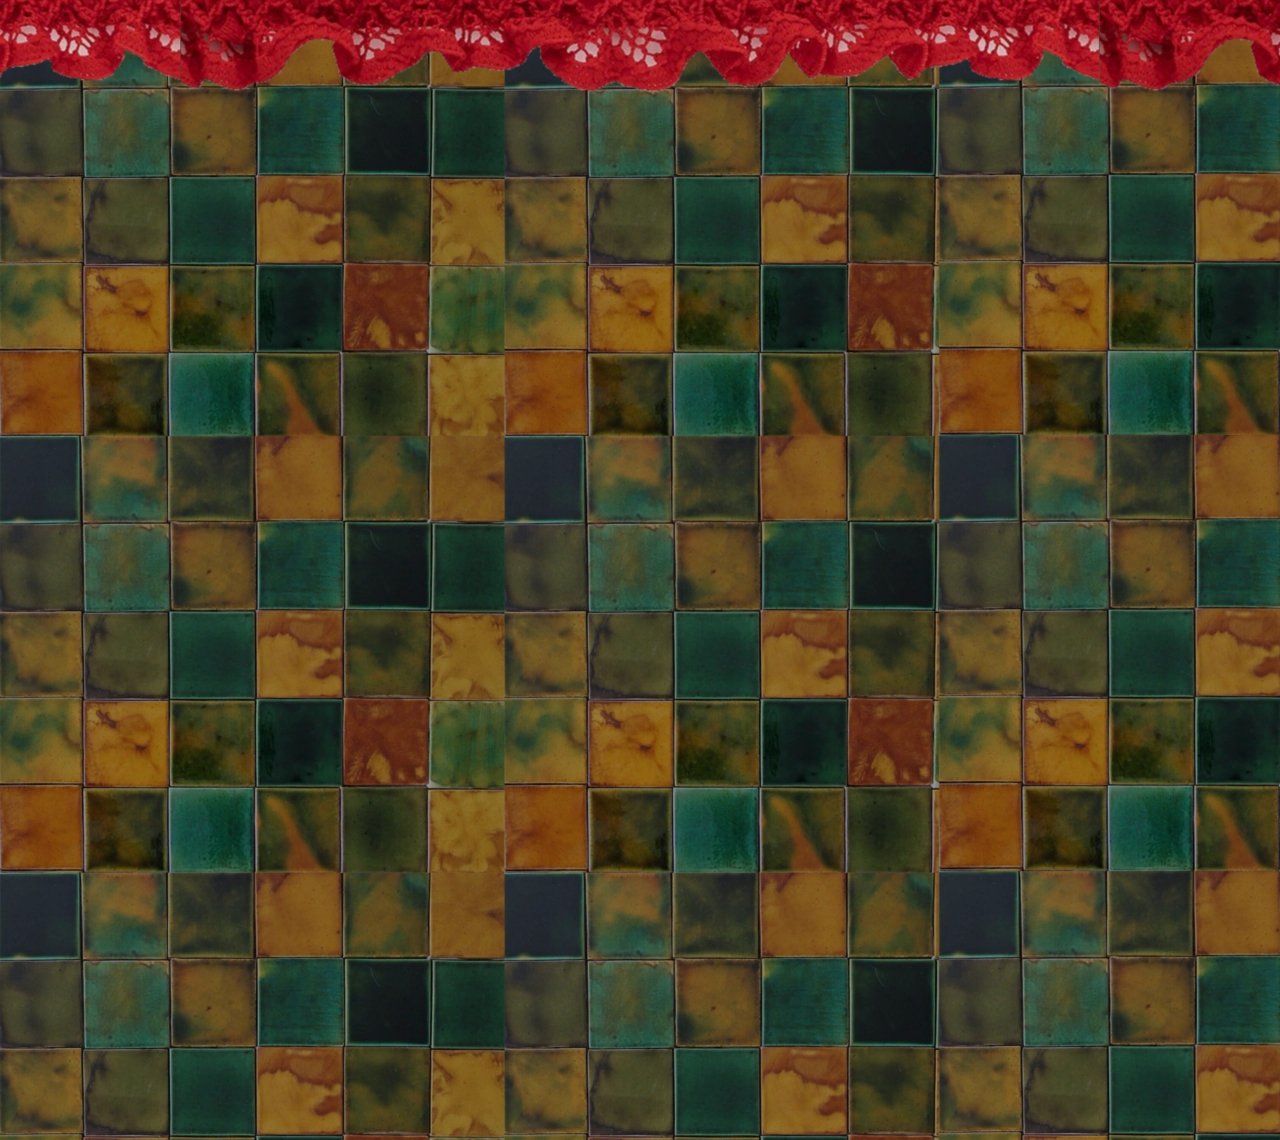
<file: index.html>
<!DOCTYPE html>
<html lang="en">
<head>
    <meta charset="UTF-8">
    <meta name="viewport" content="width=device-width, initial-scale=1.0, maximum-scale=1.0, user-scalable=no, viewport-fit=cover">
    <title>Studio Rainy Day</title>
    <link rel="stylesheet" href="css/styles.css">
    <link rel="preconnect" href="https://fonts.googleapis.com">
    <link rel="preconnect" href="https://fonts.gstatic.com" crossorigin>
    <link href="https://fonts.googleapis.com/css2?family=Outfit:wght@400;500&display=swap" rel="stylesheet">

<link rel="preload" href="css/styles.css" as="style">
<link rel="preload" href="js/script.js" as="script">


<link rel="preconnect" href="https://fonts.gstatic.com">

<link rel="dns-prefetch" href="https://fonts.googleapis.com">
<link rel="dns-prefetch" href="https://fonts.gstatic.com">

<link rel="prefetch" href="games.html" as="document">
<link rel="prefetch" href="about.html" as="document">

<meta http-equiv="x-ua-compatible" content="IE=edge">
<meta name="mobile-web-app-capable" content="yes">
</head>
<body class="page-main">

    <div class="content-wrapper">


        <div class="animated-content">
            <a href="https://x.com/studiorainyday" target="_blank" class="bookmark steam-bm" style="position: absolute; top: 296px; left: 601px; z-index: 1;">
                <img src="assets/main/Boomark 1.webp" alt="Steam">
            </a>
            <a href="https://x.com/studiorainyday" target="_blank" class="bookmark x-bm" style="position: absolute; top: 296px; left: 759px; z-index: 1;">
                <img src="assets/main/Boomark 2.webp" alt="X">
            </a>
            <a href="https://studio-rainy-day.itch.io" target="_blank" class="bookmark itch-bm" style="position: absolute; top: 296px; left: 909px; z-index: 1;">
                <img src="assets/main/Boomark 3.webp" alt="Itch">
            </a>
            <div class="box-rabbit" style="position: absolute; top: 145px; left: 292px; z-index: 2;">
                <img src="assets/main/Box 1.webp" alt="Rainy Day Logo">
            </div>
            <div class="box-logo" style="position: absolute; top: 319px; left: 346px; z-index: 6;">
                <img src="assets/main/Logo.webp" alt="Logo">
            </div>
            <div style="position: absolute; top: 399px; left: 691px; z-index: 6; width: 347px; font-family: 'Outfit', sans-serif; font-weight: 500; font-size: 32px; color: #9F3508; line-height: 1.3; text-align: left;">
                Rainy Day is a studio that utilizes RPG Maker to create interactive stories exploring themes and emotions that inspire their art, as well as fears that gnaw at their minds.
            </div>
            <div class="box-notebook" style="position: absolute; top: -2px; left: 5px; z-index: 0;">
                <img src="assets/main/Box 2.webp" alt="Main Notebook">
            </div>
            <div style="position: absolute; top: 405px; left: 1194px; z-index: 5;">
                <img id="main-bunny" src="assets/main/Bun.gif" alt="Bunny" style="cursor: pointer;">
            </div>
            <a href="games.html" class="menu-btn" style="position: absolute; top: 1074px; left: 1053px; z-index: 6;">
                <img src="assets/main/Button 1.webp" alt="Games">
            </a>
            <a href="about.html" class="menu-btn" style="position: absolute; top: 1251px; left: 1053px; z-index: 6;">
                <img src="assets/main/Button 2.webp" alt="About Us">
            </a>
            <a href="mailto:studiorainyday@gmail.com" class="menu-btn" style="position: absolute; top: 1428px; left: 1053px; z-index: 6;">
                <img src="assets/main/Button 3.webp" alt="Contact">
            </a>
            <div id="letter-bg" style="position: absolute; top: 1210px; left: 496px; z-index: 5;">
                <img src="assets/main/Box 3.webp" alt="Letter Bg">
            </div>
            <div id="lydia-signature" style="position: absolute; top: 906px; left: 492px; z-index: 6;">
                <img src="assets/main/Box 4.webp" alt="Lydia Was Here">
            </div>
        </div> 
    </div>
    
    <svg style="display: none;">
      <defs>
        <filter id="smooth-flow">
          <feTurbulence type="fractalNoise" baseFrequency="0.015" numOctaves="3" result="noise" seed="1">
            <animate attributeName="baseFrequency" dur="15s" values="0.015;0.008;0.015" repeatCount="indefinite" />
          </feTurbulence>
          <feDisplacementMap in="SourceGraphic" in2="noise" scale="40" />
        </filter>
        <filter id="oil-swirl">
           <feTurbulence type="turbulence" baseFrequency="0.008" numOctaves="4" result="turbulence">
              <animate attributeName="baseFrequency" dur="20s" values="0.008;0.012;0.008" repeatCount="indefinite"/>
           </feTurbulence>
           <feDisplacementMap in="SourceGraphic" in2="turbulence" scale="100" xChannelSelector="R" yChannelSelector="G" />
           <feColorMatrix type="matrix" values="1 0 0 0 0  0 1 0 0 0  0 0 1 0 0  0 0 0 18 -7" />
        </filter>
      </defs>
    </svg>

<script src="js/script.js"></script>
</body>
</html>
</file>
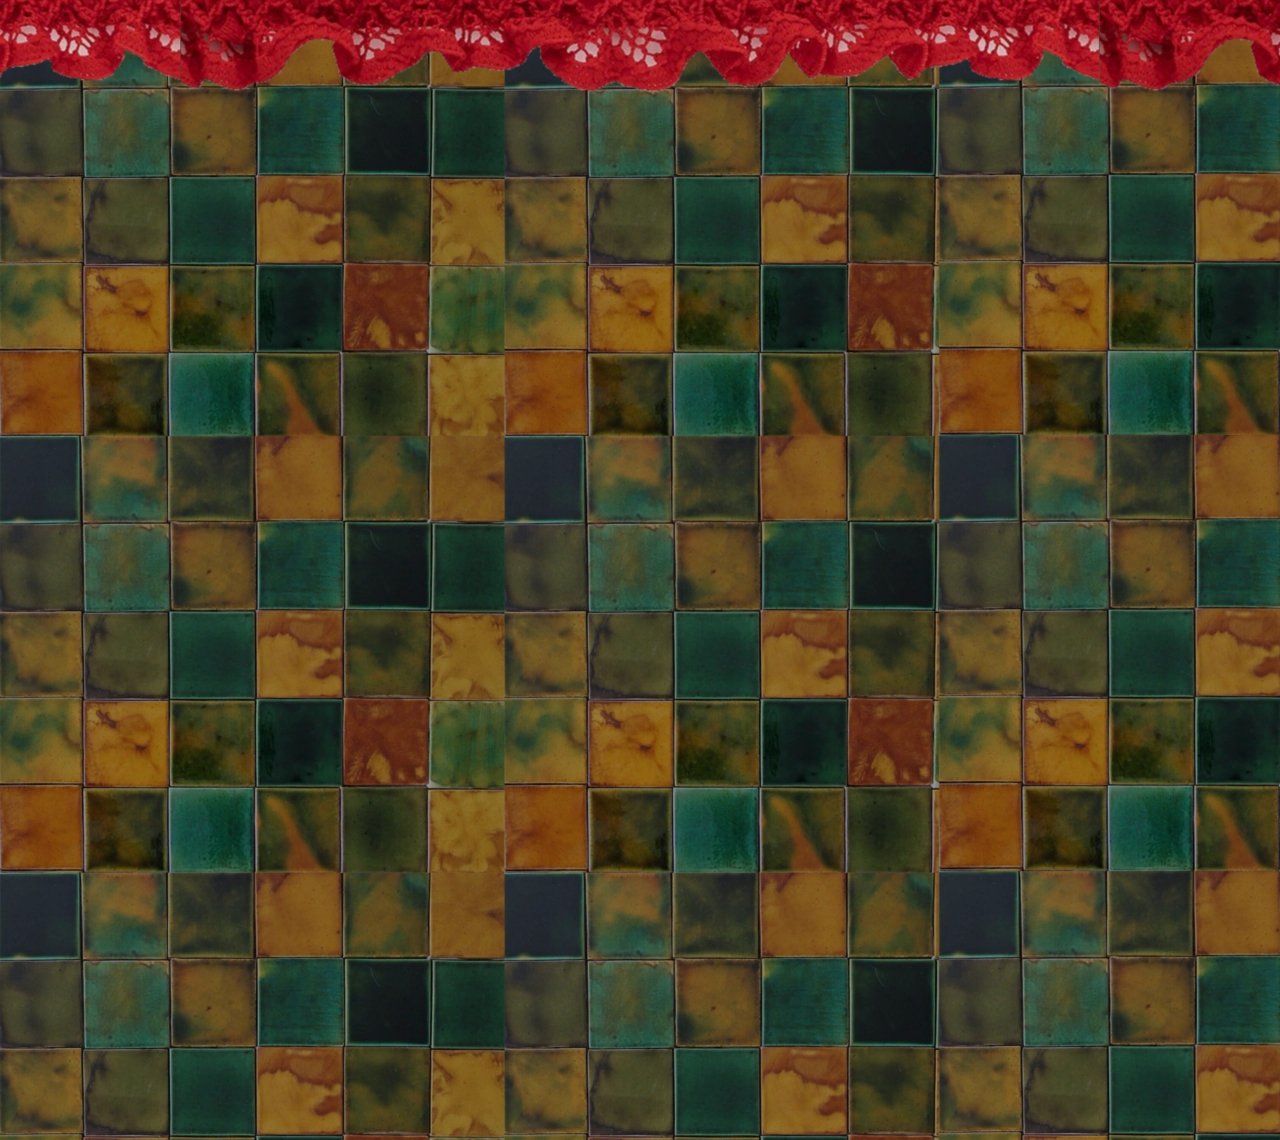
<file: about.html>
<!DOCTYPE html>
<html lang="en">
<head>
    <meta charset="UTF-8">
   <meta name="viewport" content="width=device-width, initial-scale=1.0, maximum-scale=1.0, user-scalable=no, viewport-fit=cover">
    <title>About Us - Rainy Day</title>
    <link rel="stylesheet" href="css/styles.css">
    <link rel="preconnect" href="https://fonts.googleapis.com">
    <link rel="preconnect" href="https://fonts.gstatic.com" crossorigin>
    <link href="https://fonts.googleapis.com/css2?family=Outfit:wght@400;500&display=swap" rel="stylesheet">

<link rel="preload" href="css/styles.css" as="style">
<link rel="preload" href="js/script.js" as="script">

<link rel="preconnect" href="https://fonts.gstatic.com">

<link rel="dns-prefetch" href="https://fonts.googleapis.com">
<link rel="dns-prefetch" href="https://fonts.gstatic.com">

<link rel="prefetch" href="games.html" as="document">
<link rel="prefetch" href="about.html" as="document">

<meta http-equiv="x-ua-compatible" content="IE=edge">
<meta name="mobile-web-app-capable" content="yes">
</head>
<body class="page-about">

    <div class="content-wrapper">
  

        <div class="animated-content">
            
            <div style="position: absolute; top: 134px; left: 313px; z-index: 1;">
                <img src="assets/about/Box 1.webp" class="about-bg" alt="About Background">
            </div>
            <div class="member-group" style="position: absolute; top: 494px; left: 381px; z-index: 2; text-align: center; width: 249px; display: flex; flex-direction: column; align-items: center; gap: 0px;">
                <img src="assets/about/Profile 1.webp" alt="Member 1" style="display: block;">
                <p style="font-family: 'Outfit', sans-serif; font-weight: 500; font-size: 16px; color: #9f3439; margin: 0px 14px 2px 24px; margin-top: 2px; line-height: 1.2;">
                    Hello hello! Turkiye based artist and graphic designer here! In love with physiological and religious themes. Also suffering through thesis!
                </p>
                <div class="socials" style="display:flex; gap:10px; justify-content:center;">
                    <a href="https://www.instagram.com/mspierot" target="_blank"><img src="assets/about/Instagram Button 2.webp" style="width: 25px; height: auto;" alt="Insta"></a>
                    <a href="https://x.com/mspierot/" target="_blank"><img src="assets/about/X Button.webp" style="width: 25px; height: auto;" alt="X"></a>
                </div>
            </div>

            <div class="member-group" style="position: absolute; top: 494px; left: 700px; z-index: 2; text-align: center; width: 200px; display: flex; flex-direction: column; align-items: center; gap: 0px;">
                <img src="assets/about/Profile 2.webp" alt="Member 2" style="display: block;">
                <p style="font-family: 'Outfit', sans-serif; font-weight: 500; font-size: 16px; color: #9f3439; margin: 0px 6px 0px 18px; margin-top: 2px; line-height: 1.2;">
                    I’m an animation student based in Turkey. I like to write, take long walks, and draw things that haunt my brain. I also have 6 cats and a pinecone review page.
                </p>
                <div class="socials" style="display:flex; gap:10px; justify-content:center;">
                    <a href="https://www.instagram.com/d0ds.webp" target="_blank"><img src="assets/about/Instagram Button 2.webp" style="width: 25px; height: auto;" alt="Insta"></a>
                    <a href="https://x.com/toniclock" target="_blank"><img src="assets/about/X Button.webp" style="width: 25px; height: auto;" alt="X"></a>
                </div>
            </div>

            <div class="member-group" style="position: absolute; top: 494px; left: 1015px; z-index: 2; text-align: center; width: 200px; display: flex; flex-direction: column; align-items: center; gap: 0px;">
                <img src="assets/about/Profile 3.webp" alt="Member 3" style="display: block;">
                <p style="font-family: 'Outfit', sans-serif; font-weight: 500; font-size: 16px; color: #9f3439; margin: 10px; margin-top: 5px; line-height: 1.2; min-height: 20px;">
                    
                </p>
                <div class="socials" style="display:flex; gap:10px; justify-content:center;">
                    <a href="https://www.instagram.com/dotspeaker" target="_blank"><img src="assets/about/Instagram Button 2.webp" style="width: 25px; height: auto;" alt="Insta"></a>
                    <a href="https://x.com/nowither00" target="_blank"><img src="assets/about/X Button.webp" style="width: 25px; height: auto;" alt="X"></a>
                </div>
            </div>

            <div class="member-group" style="position: absolute; top: 494px; left: 1322px; z-index: 2; text-align: center; width: 200px; display: flex; flex-direction: column; align-items: center; gap: 0px;">
                <img src="assets/about/Profile 4.webp" alt="Member 4" style="display: block;">
                <p style="font-family: 'Outfit', sans-serif; font-weight: 500; font-size: 16px; color: #9f3439; margin: 10px; margin-top: 5px; line-height: 1.2; min-height: 20px;">
                    Software engineering student & illustrator from Turkey. I like creating things. I love Muğla &lt;3
                </p>
                <div class="socials" style="display:flex; gap:10px; justify-content:center;">
                    <a href="https://www.instagram.com/777redhand/" target="_blank"><img src="assets/about/Instagram Button 2.webp" style="width: 25px; height: auto;" alt="Insta"></a>
                    <a href="#"><img src="assets/about/X Button.webp" style="width: 25px; height: auto;" alt="X"></a>
                </div>
            </div>

            <div class="member-group" style="position: absolute; top: 1032px; left: 656px; z-index: 2; width: 500px; display: flex; align-items: center; gap: 20px; justify-content: center;">
                <img src="assets/about/Profile 5.webp" alt="Collaborator" style="display: block;">
                <div style="display: flex; flex-direction: column; align-items: flex-start; gap: 8px;">
                    <span style="font-family: 'Outfit', sans-serif; font-weight: 500; font-size: 24px; color: #9f3439;">Music by Kaganobik</span>
                    <div class="socials" style="display:flex; gap:15px;">
                        <a href="#"><img src="assets/about/Instagram Button.webp" style="width: 29px; height: auto;" alt="Insta"></a>
                        <a href="#"><img src="assets/about/Spotify Button.webp" style="width: 30px; height: auto;" alt="Spotify"></a>
                        <a href="#"><img src="assets/about/Youtube Button.webp" style="width: 38px; height: auto;" alt="Youtube"></a>
                    </div>
                </div>
            </div>
            
            <a href="index.html" class="go-back-btn" style="position: absolute; z-index: 5; bottom: 463px; left: 50%; transform: translateX(-50%);">
                <img src="assets/about/Button.webp" alt="Go Back">
            </a>

        </div>
    </div>
<script src="js/script.js"></script>
</body>
</html>
</file>
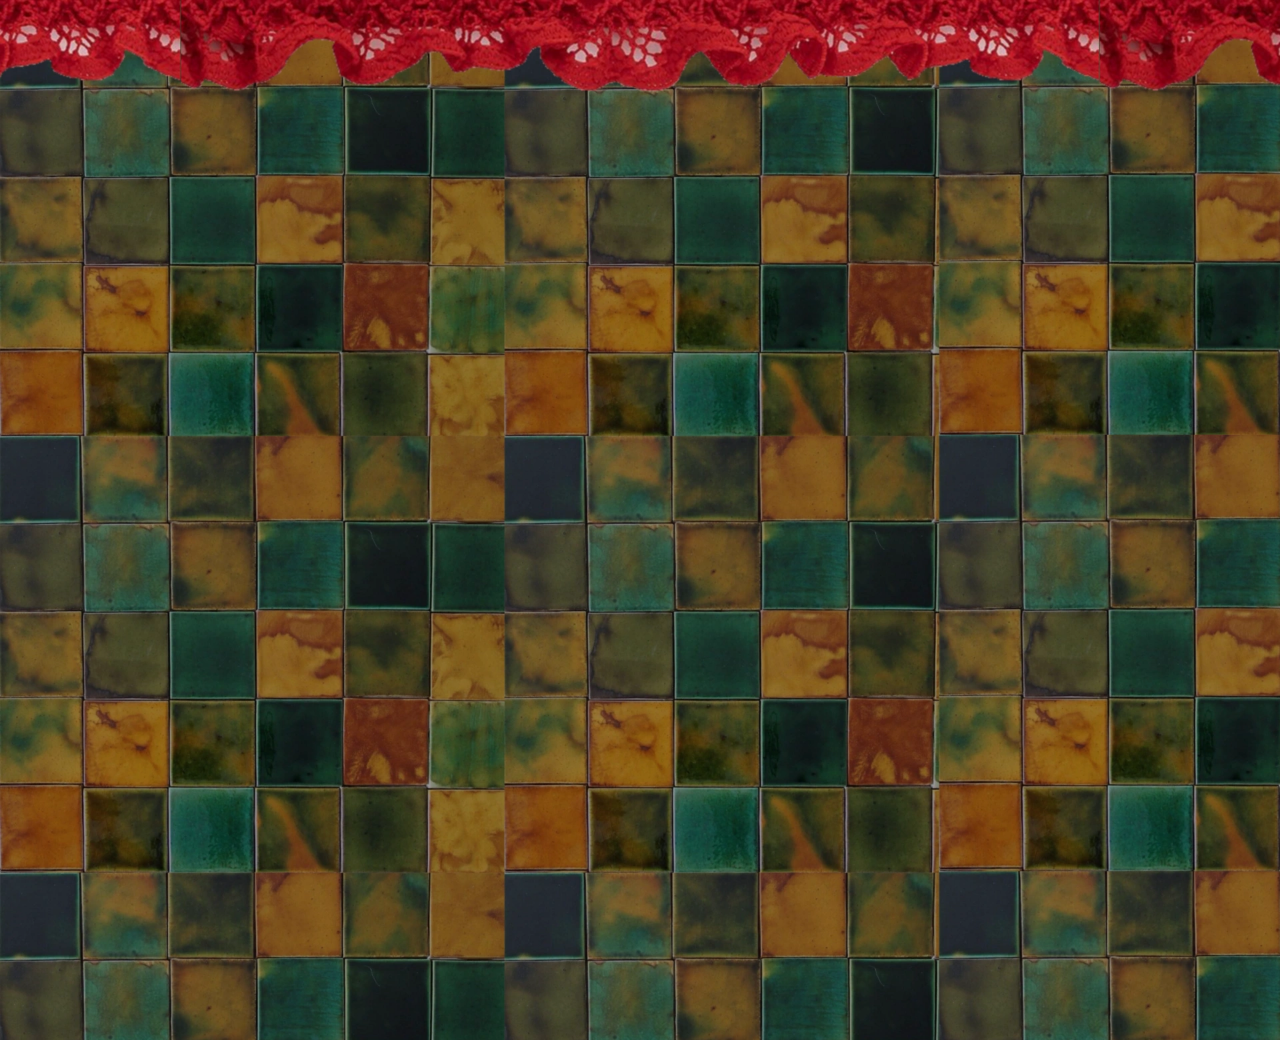
<file: games.html>
<!DOCTYPE html>
<html lang="en">
<head>
    <meta charset="UTF-8">
  <meta name="viewport" content="width=device-width, initial-scale=1.0, maximum-scale=5.0, user-scalable=yes, viewport-fit=cover">
    <title>Games - Rainy Day</title>
    <link rel="stylesheet" href="css/styles.css">


<link rel="preload" href="css/styles.css" as="style">
<link rel="preload" href="js/script.js" as="script">

<link rel="preconnect" href="https://fonts.gstatic.com">


<link rel="dns-prefetch" href="https://fonts.googleapis.com">
<link rel="dns-prefetch" href="https://fonts.gstatic.com">

<link rel="prefetch" href="games.html" as="document">
<link rel="prefetch" href="about.html" as="document">

<meta http-equiv="x-ua-compatible" content="IE=edge">
<meta name="mobile-web-app-capable" content="yes">
</head>
<body class="page-games">

    <div class="content-wrapper">
   

        <div class="animated-content">
            
            <div style="position: absolute; top: 323px; left: 222px; z-index: 1;">
                <img src="assets/games/Box 1.webp" class="games-bg" alt="Background Box">
            </div>

            <div class="collage-art" style="position: absolute; z-index: 2; top: 401px; left: 329px;">
                <img src="assets/games/Box 2.webp" alt="Collage">
            </div>

            <div class="game-title" style="position: absolute; z-index: 2; top: 477px; right: 442px;">
                <img src="assets/games/Title 1.webp" alt="Lydia Was Here">
            </div>

            <a href="https://studio-rainy-day.itch.io/lydia-was-here" class="store-btn" style="position: absolute; z-index: 3; top: 603px; left: 910px;">
                <img src="assets/games/Itch Io Button.webp" alt="Itch.io">
            </a>
            
            <a href="https://store.steampowered.com/curator/45888680/" class="store-btn" style="position: absolute; z-index: 3; top: 603px; left: 1163px;">
                <img src="assets/games/Steam Button.webp" alt="Steam">
            </a>

            <div class="credit-item" style="position: absolute; z-index: 3; top: 838px; left: 957px; font-size: 49px; letter-spacing: 0px;">
                Credits
            </div>

            <div class="credit-item" style="position: absolute; z-index: 3; top: 932px; left: 804px; font-size: 27px;">
                Max's Sketchbook - Lamesicle
            </div>

            <div class="credit-item" style="position: absolute; z-index: 3; top: 997px; left: 804px; font-size: 27px;">
                Frame and Polaroid Renders - Nymphasae
            </div>

            <a href="https://x.com/Lamesicle" style="position: absolute; z-index: 3; top: 992px; left: 1420px;">
                 <img src="assets/games/X Button.webp" alt="X">
            </a>

            <a href="https://instagram.com/Lamesicle" style=" position: absolute; z-index: 3; top: 928px; left: 1222px;">
                 <img src="assets/games/Insta Button.webp" alt="Instagram">
            </a>

             <a href="https://instagram.com/Nymphasae" style="position: absolute; z-index: 3; top: 991px; left: 1365px;">
                 <img src="assets/games/Insta Button.webp" alt="Instagram">
            </a>
            
            <a href="index.html" class="go-back-btn" style="position: absolute; z-index: 5; bottom: 100px; left: 48%; transform: translateX(-42%);">
                <img src="assets/games/Button.webp" alt="Go Back">
            </a>

        </div>
    </div>
<script src="js/script.js"></script>
</body>
</html>
</file>
<file: css/styles.css>
:root {
    --design-width: 1920px;
    --design-height: 2180px;
}

html, body {
    margin: 0;
    padding: 0;
    width: 100%;
    background-color: #1a1a1a;
    font-family: 'Outfit', sans-serif;
}

body {
    background-repeat: no-repeat;
    background-position: center top; 
    background-size: cover; 
    background-attachment: fixed;
    display: block; 
}

body.page-main  { background-image: url('../assets/main/Base.webp'); }
body.page-about { background-image: url('../assets/about/Base.webp'); }
body.page-games { background-image: url('../assets/games/Base.webp'); }

.content-wrapper {
    width: var(--design-width);
    height: var(--design-height);
    position: absolute;
    flex-shrink: 0;
    
    contain: layout paint; 
    
    will-change: transform;
    box-shadow: none;
}

.animated-content {
    width: 100%;
    height: 100%;
    opacity: 0; 
    animation: fadeInContent 0.8s ease-out forwards 0.2s; 
}
@keyframes fadeInContent { from { opacity: 0; } to { opacity: 1; } }

.bookmark { transition: transform 0.3s cubic-bezier(0.25, 0.1, 0.25, 1); cursor: pointer; }
.bookmark:hover { transform: translateY(20px); }
.bookmark:active { transform: translateY(25px) scale(0.98) !important; transition-duration: 0.1s; }

.menu-btn img { transition: transform 0.2s ease-in-out, filter 0.2s ease; cursor: pointer; transform-origin: center center; }
.menu-btn:hover img { transform: scale(1.05) rotate(-1deg); filter: brightness(1.1); }
.menu-btn:active img { transform: scale(0.95) rotate(0deg); filter: brightness(0.9); transition-duration: 0.05s; }

#main-bunny { transition: transform 0.3s cubic-bezier(0.175, 0.885, 0.32, 1.275); }

#letter-bg { position: relative; z-index: 5; transition: transform 0.4s cubic-bezier(0.25, 0.46, 0.45, 0.94), filter 0.4s ease; pointer-events: auto; }
#letter-bg:hover { z-index: 1000 !important; cursor: help; transform: scale(1.1) translateY(-15px) rotate(2deg); filter: sepia(1) hue-rotate(-50deg) saturate(3) contrast(1.2) drop-shadow(0 20px 40px rgba(100, 0, 0, 0.6)); }

.store-btn img { transition: transform 0.3s cubic-bezier(0.25, 0.46, 0.45, 0.94), filter 0.3s ease; }
.store-btn:hover img { transform: scale(1.05); filter: brightness(1.1); }

.game-title, .collage-art { transition: transform 0.6s cubic-bezier(0.25, 0.46, 0.45, 0.94), filter 0.6s ease; }
.game-title:hover { transform: scale(1.03) translateY(-5px); filter: drop-shadow(0 10px 15px rgba(0,0,0,0.3)); }
.collage-art:hover { transform: scale(1.02) rotate(1deg); filter: brightness(1.05); }

.credit-item { color: #8a0000; font-family: sans-serif; font-weight: bold; text-align: right; pointer-events: none; }
.socials img { transition: transform 0.2s ease; }
.socials img:hover { transform: scale(1.1); }
.go-back-btn img { display: block; }
</file>
